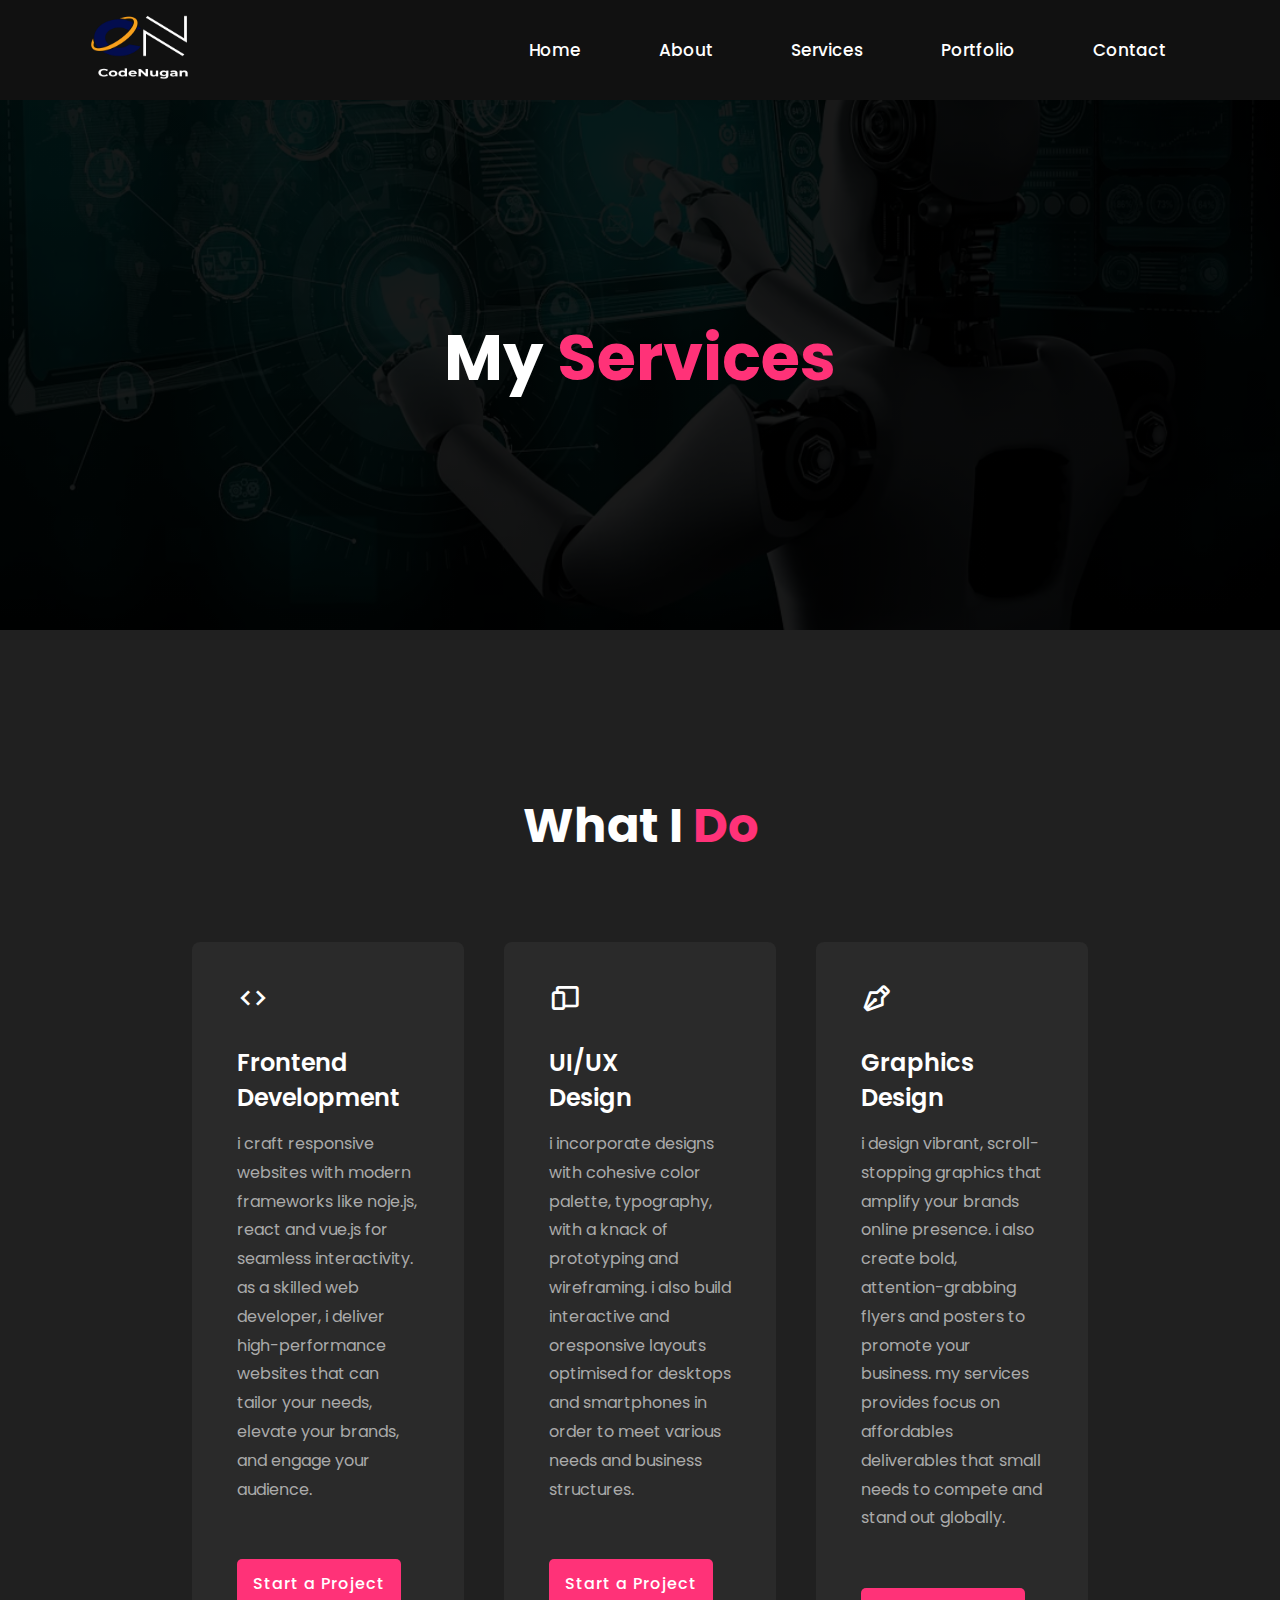
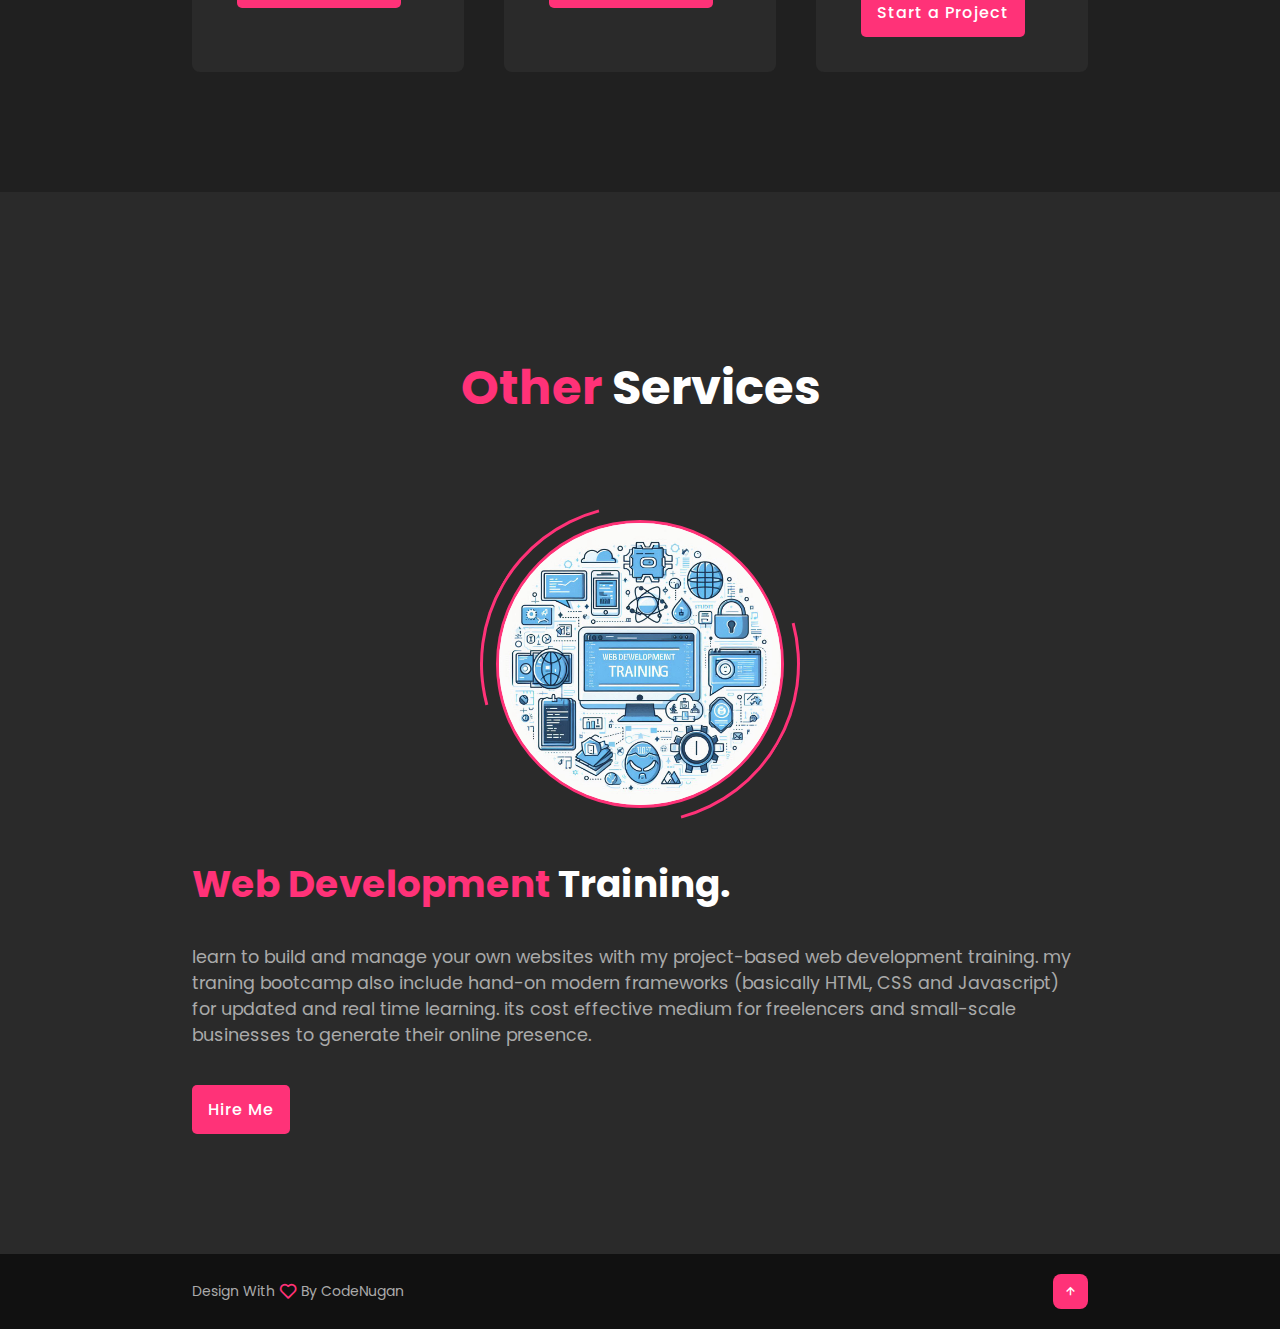
<file: services.html>
<!DOCTYPE html>
<html lang="en">
<head>
<meta charset="UTF_8">
<meat name="viewport" content="width=device-width, initial-scale=1.0"></meat>
<title>Portfolio</title>
<link rel="stylesheet" href="style.css">
<link rel="stylesheet" href="https://cdn.jsdelivr.net/npm/boxicons@latest/css/boxicons.min.css">
  <!-- or -->
  <link rel="stylesheet" href="https://unpkg.com/boxicons@latest/css/boxicons.min.css">
</head>
  <body>
  <!-- Header -->
    <header class="header" id="header">
        <a href="#"><img src="./nobgn 2.png" alt="logo" > </a>                                                                                                                                                                                                                                                                                                                                                                                                                                                                                                                                        
    <div class="navMenu" id="navMenu">
      <i class='bx bx-window-close' onclick="closeMenu()"></i>
      <ul>
       <li><a href="index.html">Home</a></li>
        <li><a href="about.html">About</a></li>
        <li><a href="services.html">Services</a></li>
        <li><a href="portfolio.html">Portfolio</a></li>
        <li><a href="contact.html">Contact</a></li>
      </ul>  
    </div>
    <i class='bx bx-menu' onclick="openMenu()"></i>
</header> 

<!--------sub header seession-->
<section class="sub-header" id="sub-header">
  <h1>My<span> Services</span>
  </h1>
</section>

<!-----services section---->
    <section class="services" id="services">
      <div class="text-title">
        <h2>What I <span>Do</span></h2>
      </div>
      <div class="services-content">
      <div class="box">
        <div class="icons">
        <i class="bx bx-code"></i>
        </div>
      <h3>Frontend Development</h3>
      <p>i craft responsive websites with modern frameworks like noje.js, react and vue.js for seamless interactivity. as a skilled web developer, i deliver high-performance websites that can tailor your needs, elevate your brands, and engage your audience. </p>
      <a href="#" class="btn">Start a Project</a>
    </div>

      <div class="box">
        <div class="icons">
        <i class="bx bx-devices"></i>
        </div>
      <h3>UI/UX</br> Design</h3>
      <p> i incorporate designs with cohesive color palette, typography, with a knack of prototyping and wireframing. i also build interactive and oresponsive layouts optimised for desktops and smartphones in order to meet various needs and business structures. </p>
      <a href="#" class="btn">Start a Project</a>
    </div>

    <div class="box">
        <div class="icons">
        <i class="bx bx-pen"></i>
        </div>
      <h3>Graphics Design</h3>
      <p>i design vibrant, scroll-stopping graphics that amplify your brands online presence. i also create bold, attention-grabbing flyers and posters to promote your business. my services provides focus on affordables deliverables that small needs to compete and stand out globally.</p>
      <a href="#" class="btn">Start a Project</a>
    </div>
    </div>
    </section>


    <section class="others">
      <div class="text-title">
        <h2><span>Other </span>Services</h2>
      </div>
     <div class="others-img">
      <img src="./dodge.jpeg" alt="">
      <span class="circle-spin"></span>
     </div>

     <div class="others-text">
      <h3><span>Web Development</span> Training.</h3>
      <p>
         learn to build and manage your own websites with my project-based web development training. my traning bootcamp also include hand-on modern frameworks (basically HTML, CSS and Javascript) for updated and real time learning. its cost effective medium for freelencers and small-scale businesses to generate their online presence.    
      </p>

      <div>
        <a href="" class="btn">Hire Me</a>
      </div>
     </div>

    </section>
 

<!--------footer----->
<footer class="footer">
<div class="attribution">
  <p>Design With<i class='bx bx-heart'></i> By CodeNugan</p>
</div>
 
<div class="move-up">
  <a href="#sub-header"><i class='bx bx-up-arrow-alt'></i></a>
</div>
</footer>

<!-------js for toggle menu--------->
<script>
  var navMenu = document.getElementById("navMenu");

  function openMenu() {
    navMenu.style.right = "0";
  }

  function closeMenu() {
    navMenu.style.right = "-200px";
  }

</script>  
</body>


</html>
</file>
<file: style.css>
@import url('https://fonts.googleapis.com/css2?family=Poppins:ital,wght@0,100;0,200;0,300;0,400;0,500;0,600;0,700;0,800;0,900;1,100;1,200;1,300;1,400;1,500;1,600;1,700;1,800;1,900&display=swap');

*{
    padding: 0;
    margin: 0;
    text-decoration:none;
    list-style: none;
    font-family:'poppins', sans-serif ;
    box-sizing: border-box;
    scroll-behavior: auto;
}

 :root {
    --bg-color-one:#2a2a2a;
    --bg-color-two:#202020;
    --bg-color-sides:#111;
    --text-color-one:#fff;
    --text-color-two:#aaa;
    --main-color:#ff3278;
    --big-font:5rem;
    --h2-font:3rem;
    --p-font:1.1rem;
}


html, body{
    overflow-x: hidden;

}


body{
    background-color: var(--bg-color-one);
    color: var(--text-color-one);
}

a img{
    width:500px ;
    height:200px ;
}

.header{
    width:100%;
    height:100px;
    position: fixed;
    top:0;
    right: 0;
    background-color: var(--bg-color-sides);
    display: flex;
    align-items: center;
    justify-content:space-between;
    transition: all .45s ease;
    z-index:1000;
    padding: 2% 6%;


}

.header img {
    width: 135px;
    height: 100px;
}



.header .bx{
    display:none;
}

.navMenu{
    flex: 1;
    text-align: right;
    
}

.navMenu ul li {
    display: inline-block;
    padding: 8px 12px ;
    margin: 0 25px ;
    position: relative;

}

.navMenu a {
    color:var(--text-color-tw0) ;
    font-size: 17px;
    font-weight: 500;
    transition: all .45s ease;
}

.navMenu a:hover, .navMenu a:active {
    color: var(--main-color);
}

section{
    padding: 160px 15% 120px;
}

span{
    color:var(--main-color);
}

.home{
    position: relative;
    height: 100vh;
    width: 100%;
    background-image: linear-gradient(rgba(0, 0, 0, 0.7),rgba(0, 0, 0, 0.7)), url(./tech\ boy.jpg);
    display: flex;
    justify-content:center;
    align-items: center;
    background-repeat: no-repeat;
    background-size: cover;
    padding-bottom: 470px;
}

.show{
       margin: 100px 0 20px;
       padding:auto;
}


.first{
    display: inline-block;
    margin-right: 15px;
    padding: 15px;
    line-height: 12px;
    font-size: 20px;
    background-color: var(--main-color);
    border-radius: 5px;
    font-weight: 500;
    color: var(--text-color-one);
    margin-top: 300px;
}

.spacing{
    padding: 3px;
}

.second{
    display: inline-block;
    font-size: 20px;
    font-weight: 500;
    color: var(--text-color-two);

}

.home-content h1{
    font-size: var(--big-font);
    margin: 0 0 8px;
    line-height: 1.1;
    color: var(--text-color-one);
    font-weight: 700;
}

.home-content h3{
    font-size:3rem ;
    color: var(--text-color-one);
    font-weight: 700;
    line-height: 1.1;
    margin: 0 0 35px;
}


.home-content p{
        font-size:var(--p-font);
        color: var(--text-color-tw0);
        line-height: 1.8;
        margin-bottom: 40px;
}

.button{
    justify-content: center;
    align-items: center;
    display: inline-block;
}


.btn{
     display: inline-block;
     background-color:var(--main-color);
     padding: 12px 16px;
     font-weight: 500;
     color: var(--text-color-one);
     border-radius: 5px;
     font-size: 1rem;
     letter-spacing: 1px;
     transition: all .45s ease;    
}


.btn:hover{
    transform:scale(0.9);
}

.about{
    display: grid;
    grid-template-columns: repeat(2, 1fr);
    gap: 1.5rem;
    align-items: center;
}

.about-img img{
    max-width: 530px;
    width: 100%;
    height: auto;
    border-radius: 5px;
}


.about-text h2{
    font-size: var(--h2-font);
    line-height: 1;
}

.about-text h4{
    font-size: 24px;
    font-weight: 600;
    color: var(--text-color-one);
    border: 35px 0 30px;
    line-height: 1.7;
}

.about-text p{
 font-size: var(--p-font);
 font-family: 'Times New Roman', Times, serif;
 line-height:1.8;
 color: var(--text-color-two);
 margin-bottom: 4rem;
}

.services{
    background-color: var(--bg-color-two);
}

.text-title{
    text-align: center;
}

.text-title h2{
    font-size: var(--h2-font);
}

.services-content {
    display: grid;
    grid-template-columns: repeat(auto-fit, minmax(250px, auto));
    gap: 2.5rem;
    margin-top: 5rem;
}
 
.services-content .box{
     background-color: var(--bg-color-one);
     padding: 35px 45px;
     border-radius: 8px;
     transition: all .45s ease;
}

.services-content .box:hover{
    transform: translateY(-8px);
}

.services-content .icons{
    font-size: 32px;
    margin-bottom: 20px;
}

.services-content h3{
    font-size: 24px;
    font-weight: 600;
    color: var(--text-color-one);
    margin-bottom: 15px;
}

.services-content p{
    color: var(--text-color-two);
    line-height: 1.8;
    margin-bottom: 55px;
    font-size: 1rem;
}

.portfolio-content{
    display: grid;
    grid-template-columns: repeat(auto-fit, minmax(350px, auto));
    gap: 2.5rem;
    align-items: center;
    margin-top: 5rem;
    overflow-x: clip;
}

.portfolio-content .row{
    position: relative;
    overflow: hidden;
    cursor: pointer;
}


.portfolio-content .row img{
    width: 100%;
    display: block;
    transition: transform 0.5s ; 
    border-radius: 8px;
    border: 15px solid var(--bg-color-two);  
}

.portfolio-content .row .cover{
  width: 100%;
  height:0;
  position: absolute;
  bottom: 0;
  left:0;
  overflow: hidden;
  display:flex;
  flex-direction: column;
  align-items: center;
  background-image: linear-gradient(rgba(0, 0, 0, 0.7), #ff3378);
  border-radius: 8px;
  padding: 0 40px;
  transition: height 0.5s;
}

.portfolio-content .row .cover h5{
    font-size: 20px;
    font-weight: 600;
    margin:15px 0;
}

.portfolio-content .row .cover p{
    text-align: center;
    color:var(--text-color-two);
    line-height: 1.8;
}

.portfolio-content .row .cover i{
    width: 60px;
    height: 60px;
    font-size: 20px;
    margin-top: 20px;
    display: flex;
    align-items: center;
    justify-content: center;
    border-radius:50%;
    background-color: var(--text-color-one);
    color:var(--bg-color-one); 
}

.portfolio-content .row:hover img{
    transform: scale(1.1);
}

.portfolio-content .row:hover .cover{
    height: 90%;
}


.contact{
    background-color: 18var(--bg-color-two);
    display: grid;
    grid-template-columns: repeat(2, 1fr);
    align-items: center;
    gap: 2.5rem;
}


.contact-text h2{
    font-size: var(--h2-font);
    line-height: 1;
}

.contact-text h4{
    color: var(--text-color-one);
    margin: 18px 0;
    font-size: 20px;
    font-weight: 600;
}

.contact-text p{
    color: var(--text-color-tw0);
    font-size: var(--p-font);
    line-height: 1.8;
    margin-bottom: 30px;
}

.contact-text .list{
    margin-bottom: 30px;
}

.contact-text li{
    margin-bottom: 12px;
}

.contact-text li a{
    display: block;
    color: var(--text-color-two);
    font-size: 14px;
    transition: all .45s ease;
}

.contact-text li a:hover{
   color: var(--text-color-one);
   transform: translateY(5px);
}

.contact-text .icons i {
  width: 45px;
  height:45px;
  color: var(--text-color-one);
  font-size: 22px;
  display: inline-block;
  align-items: center;
  justify-content: center;
  margin-right: 15px;
  transition: all .45s ease;
}

.contact-text .icons i:hover{
    color:var(--main-color);
}

.contact-form form{
  position: relative;
}

.contact-form form input, .contact-form textarea{
    width: 100%;
    padding: 14px;
    background-color: var(--text-color-two);
    color:var(--bg-color-sides);
    border: none;
    outline: none;
    font-size: 15px;
    border-radius: 8px;
    margin-bottom: 10px;
}

.contact-form textarea{
    height: 240px;
    resize: none;
}

.contact-form form .submit{
    width: 150px;
    display: inline-block;
    font-size: 16px;
    background-color: var(--main-color);
    color: var(--text-color-one);
    transition: all .45s ease;
}

.contact-form form .submit:hover{
    transform: scale(1.1);
    cursor: pointer;
}

.footer{
    padding: 20px 15%;
    display: flex;
    align-items: center;
    flex-wrap: wrap;
    justify-content: space-between;
    gap: 2rem;
    background-color: var(--bg-color-sides);

}

.footer .attribution p{
    color: var(--text-color-two);
    font-size: 14px;
    display: flex;
    text-align: center;
}

.footer .attribution i {
    color: var(--main-color);
    font-size: 20px;
    margin:0 3px;
}
    
.footer .move-up i{
 padding: 10px;
 border-radius: 8px;
 font-size: 15px;
 color: var(--text-color-one);
 background-color: var(--main-color);
}


@media (max-width: 140px){
    .header{
        padding: 12px 5%;
        transition: .1s;
    }

    section{
          padding: 110px 12% 60px;
    }


.footer{
    padding: 12px 7%;
}

}


@media (max-width:1100px) {
    :root{
          --big-font:4rem;
          --h2-font:2.5rem;
          --p-font:1rem;

    }

    .home{
        height: 87vh;
    }

    .home-content h3{
        font-size: 2.5rem;
    }
}


@media (max-width:920px) {
    .about, .contact {
        grid-template-columns: 1fr;
    }

.about-img img{
    width: 100%;
    height: auto;
    max-width: 100;
}

}


@media (max-width:700px){

.header .bx {
      display: block;
      font-size: 30px;
      color: var(--text-color-one);
      margin: 10px;   
      cursor: pointer;   
    }

.navMenu{
     position: fixed;
    background-color: var(--bg-color-sides);
    width: 200px;
    height: 100%;
    top:0;
    right: -200px;
    z-index: 2;
    transition: all .45s ease;
    text-align: center;
}

navMenu ul{
    padding: 30px;
}

.navMenu ul li {
    display: block;
}

.navMenu a{
    display: block;
    margin: 17px;
    font-size: 20px;
    transition: all .45s ease;
    color: var(--text-color-one);

}

}

@media (max-width:480px){
    
  .home h1{
    font-size:30px;
    }

.home h3{
    font-size: 20px;
}

.portfolio-content{
    grid-template-columns: repeat(auto-fit, minmax(300px, auto));
}


.portfolio-content .row .cover p{
    font-size: 13.5px;
    line-height: 1.5;
    transition: all .45s ease;
}


.portfolio-content .row .cover h5{
     font-size: 13.5px;
     margin: 10px 0;
     cursor: pointer;
}


.portfolio-content .row:hover img{
    transform: scale(1.1);
    transition: all .45s ease;
}


.portfolio-content .row:hover .cover{
    height: 90%;
}

}


/****************web pages ********************/
.sub-header{
    height: 70vh;
    width: 100%;
    background-image:linear-gradient(rgba(0, 0, 0, 0.9), rgba(0, 0, 0, 0.9)), url(./bot.webp);
    background-position: center;
    background-size: cover;
    text-align: center;
}

.sub-header h1{
    margin-top: 150px;
    font-size: 4rem;
}

#others {
    background-color: var(--bg-color-two);
}

.others{
    display: flex;
    flex-direction: column;
    align-items: center;
    justify-content: center;
    gap: 2rem;   
}

.sub-text-title{
    text-align: center;
    }


.sub-text-title h2{
    font-size: 2.5rem;
    line-height: 1;
}    

.others-img{
    position: relative;
    width: 20rem;
    height: 20rem;
    margin-top: 3rem;
    border-radius: 50%;
    display: flex;
    align-items: center;
    justify-content: center;
}

.others-img img{
    width: 90%;
    border-radius: 50%;
    border: .2rem solid var(--main-color);
    background-color: var(--text-color-one);
}

.others-img .circle-spin{
    position: absolute;
    top: 50%;
    left: 50%;
    transform: translate(-50%, -50%)rotate(30deg);
    width: 100%;
    height: 100%;
    border-radius: 50%;
    border-top: .2rem solid transparent;
    border-bottom: .2rem solid transparent;
    border-left: .2rem solid var(--main-color);
    border-right: .2rem solid var(--main-color);
}

.others-text{
    font-size: 2rem;
}

.others-text p{
    font-size: var(--p-font);
    margin: 2rem 0;
    color: var(--text-color-two);
}


.map {
    margin: auto;

}

.map iframe{
    width: 100%;
}

.contact-text .dot{
    font-size: 1.6rem;
    color:var(--main-color);
}
</file>
